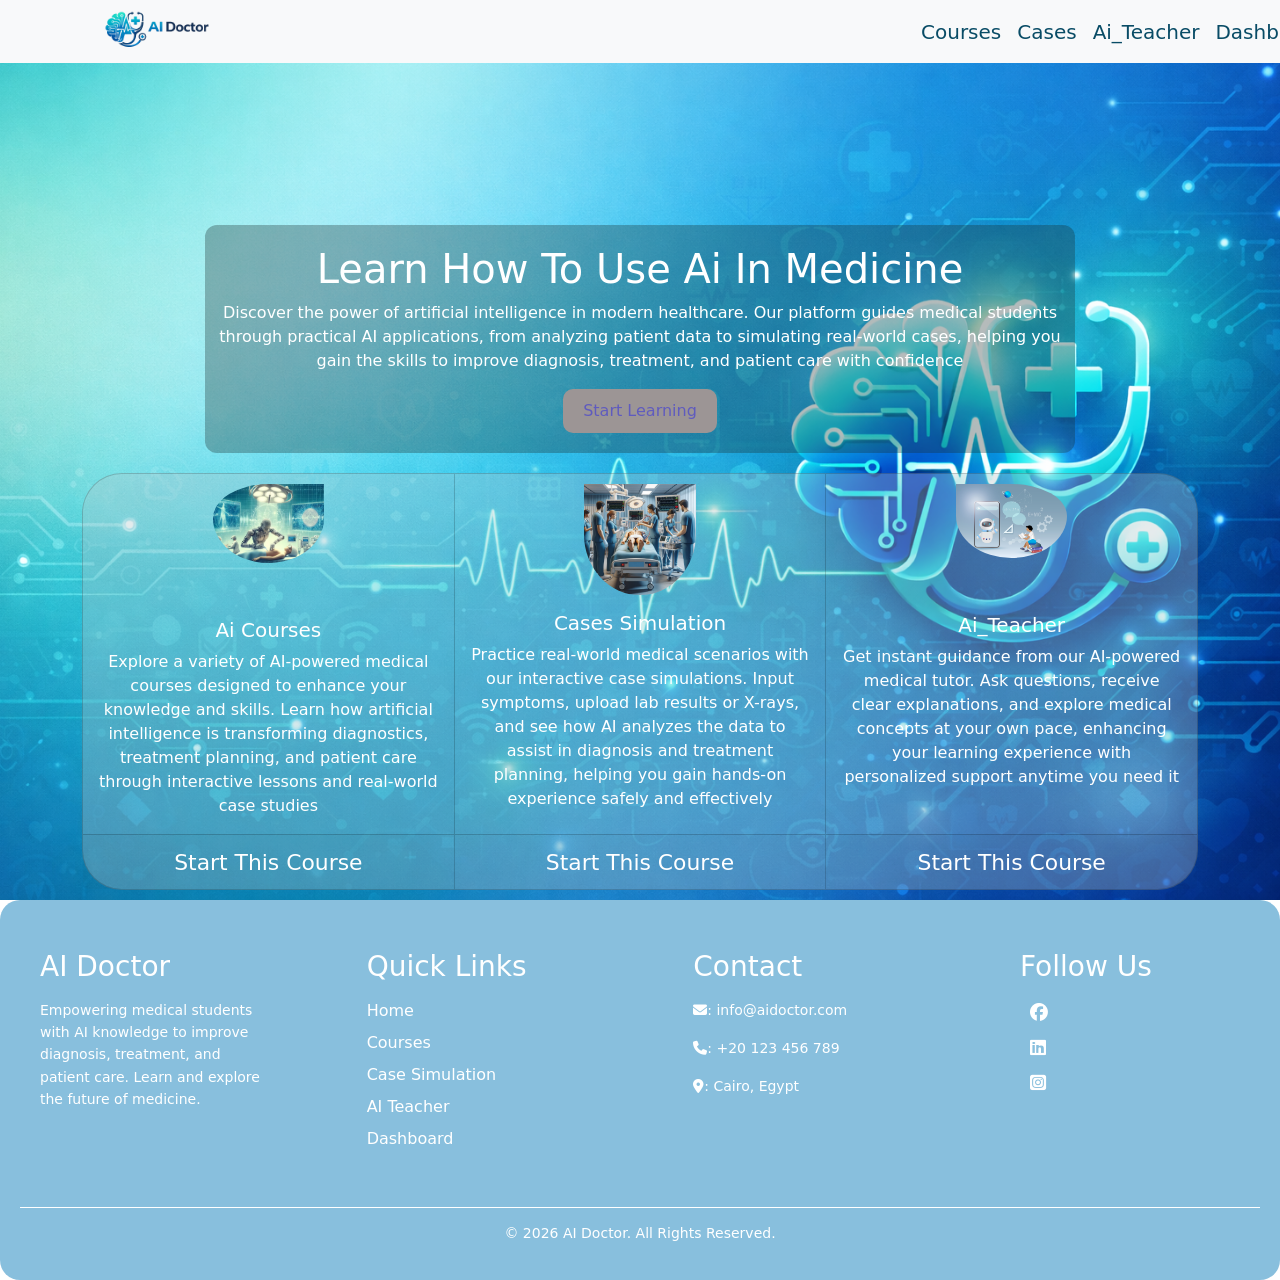
<file: index.html>
<!DOCTYPE html>
<html lang="en">
<head>
    <meta charset="UTF-8">
    <meta name="viewport" content="width=device-width, initial-scale=1.0">
    <title>Ai Doctor</title>
    <link rel="stylesheet" href="./assets/css/bootstrap.min.css">
    <link rel="stylesheet" href="./assets/css/style.css">
    <link rel="icon" type="image/png" href="./assets/iamges/logo.png">
    <link rel="stylesheet" href="https://cdnjs.cloudflare.com/ajax/libs/font-awesome/6.5.0/css/all.min.css">

</head>
<body>
    <nav class="navbar navbar-expand-lg navbar-light bg-light nav">
  <div class="container">
    <a class="navbar-brand" href="index.html" target="_blank"><img src="./assets/iamges/logo.png" alt="logo" class="logo"></a>
    <div class="collapse navbar-collapse" id="navbarNav">
      <ul class="navbar-nav link">
        <li class="nav-item">
          <a class="nav-link " aria-current="page" href="courses.html" target="_blank">Courses</a>
        </li>
        <li class="nav-item">
          <a class="nav-link" href="cases.html" target="_blank">Cases</a>
        </li>
        <li class="nav-item">
          <a class="nav-link" href="Ai_teacher.html" target="_blank">Ai_Teacher</a>
        </li>
        <li class="nav-item">
          <a class="nav-link" href="dashboard.html" target="_blank">Dashboard</a>
        </li>

      </ul>
    </div>
  </div>
</nav>
<div class="content">
  <div class="word">
  <h1>Learn How To Use Ai In Medicine</h1>
  <p>Discover the power of artificial intelligence in modern healthcare. Our platform guides medical students through practical AI applications,
   from analyzing patient data to simulating real-world cases, helping you gain the skills to improve diagnosis, treatment, and patient care with confidence</p>
   <a href="courses.html" target="_blank"><button>Start Learning</button></a>
  </div>
  
  <div class="container">
  <div class="card-group">
  <div class="card cards">
   <img src="./assets/iamges/course.jpg" class="card-img-top image" alt="ai image">
   <div class="card-body keyword">
     <h5 class="card-title">Ai Courses</h5>
     <p class="card-text">Explore a variety of AI-powered medical courses designed to enhance your knowledge and skills. Learn how artificial intelligence is transforming diagnostics, treatment planning,
        and patient care through interactive lessons and real-world case studies</p>
   </div>
   <div class="card-footer button">
    <a href="courses.html" target="_blank" rel="noopener noreferrer"> <small>Start This Course</small></a>
   </div>
  </div>
  <div class="card cards">
   <img src="./assets/iamges/case.png" class="card-img-top image" alt="ai image">
   <div class="card-body">
     <h5 class="card-title">Cases Simulation</h5>
     <p class="card-text">Practice real-world medical scenarios with our interactive case simulations. Input symptoms, upload lab results or X-rays, and see how AI analyzes the data to assist in diagnosis and treatment planning,
        helping you gain hands-on experience safely and effectively</p>
   </div>
   <div class="card-footer button">
     <a href="cases.html" target="_blank" rel="noopener noreferrer"><small>Start This Course</small></a>
   </div>
  </div>
  <div class="card cards">
   <img src="./assets/iamges/teacher.jpg" class="card-img-top image" alt="ai image">
   <div class="card-body keyword">
     <h5 class="card-title">Ai_Teacher</h5>
     <p class="card-text">Get instant guidance from our AI-powered medical tutor. Ask questions, receive clear explanations, and explore medical concepts at your own pace, 
       enhancing your learning experience with personalized support anytime you need it</p>
   </div>
   <div class="card-footer button">
    <a href="Ai_teacher.html" target="_blank" rel="noopener noreferrer"> <small>Start This Course</small></a>
   </div>
  </div>
  </div>

</div>

</div>

<footer class="footer">
  <div class="footer-content">

    <div class="footer-word">
      <h3>AI Doctor</h3>
      <p>
        Empowering medical students with AI knowledge to improve diagnosis,
        treatment, and patient care. Learn and explore the future of medicine.
      </p>
    </div>

    <div class="footer-word">
      <h3>Quick Links</h3>
      <ul>
        <li><a href="index.html">Home</a></li>
        <li><a href="courses.html">Courses</a></li>
        <li><a href="cases.html">Case Simulation</a></li>
        <li><a href="Ai_teacher.html">AI Teacher</a></li>
        <li><a href="dashboard.html">Dashboard</a></li>
      </ul>
    </div>

    <div class="footer-word">
      <h3>Contact</h3>
      <p><i class="fa-solid fa-envelope"></i>: info@aidoctor.com</p>
      <p><i class="fa-solid fa-phone"></i>: +20 123 456 789</p>
      <p><i class="fa-solid fa-location-dot"></i>: Cairo, Egypt</p>
    </div>

    <div class="footer-word">
      <h3>Follow Us</h3>
      <div class="social-icons">
        <a href="#"><i class="fa-brands fa-facebook"></i></a>
        <a href="#"><i class="fa-brands fa-linkedin"></i></a>
        <a href="#"><i class="fa-brands fa-square-instagram"></i></a>
      </div>
    </div>

  </div>

  <div class="footer-bottom">
    <p>&copy; 2026 AI Doctor. All Rights Reserved.</p>
  </div>
</footer>
</body>
</html>
</file>
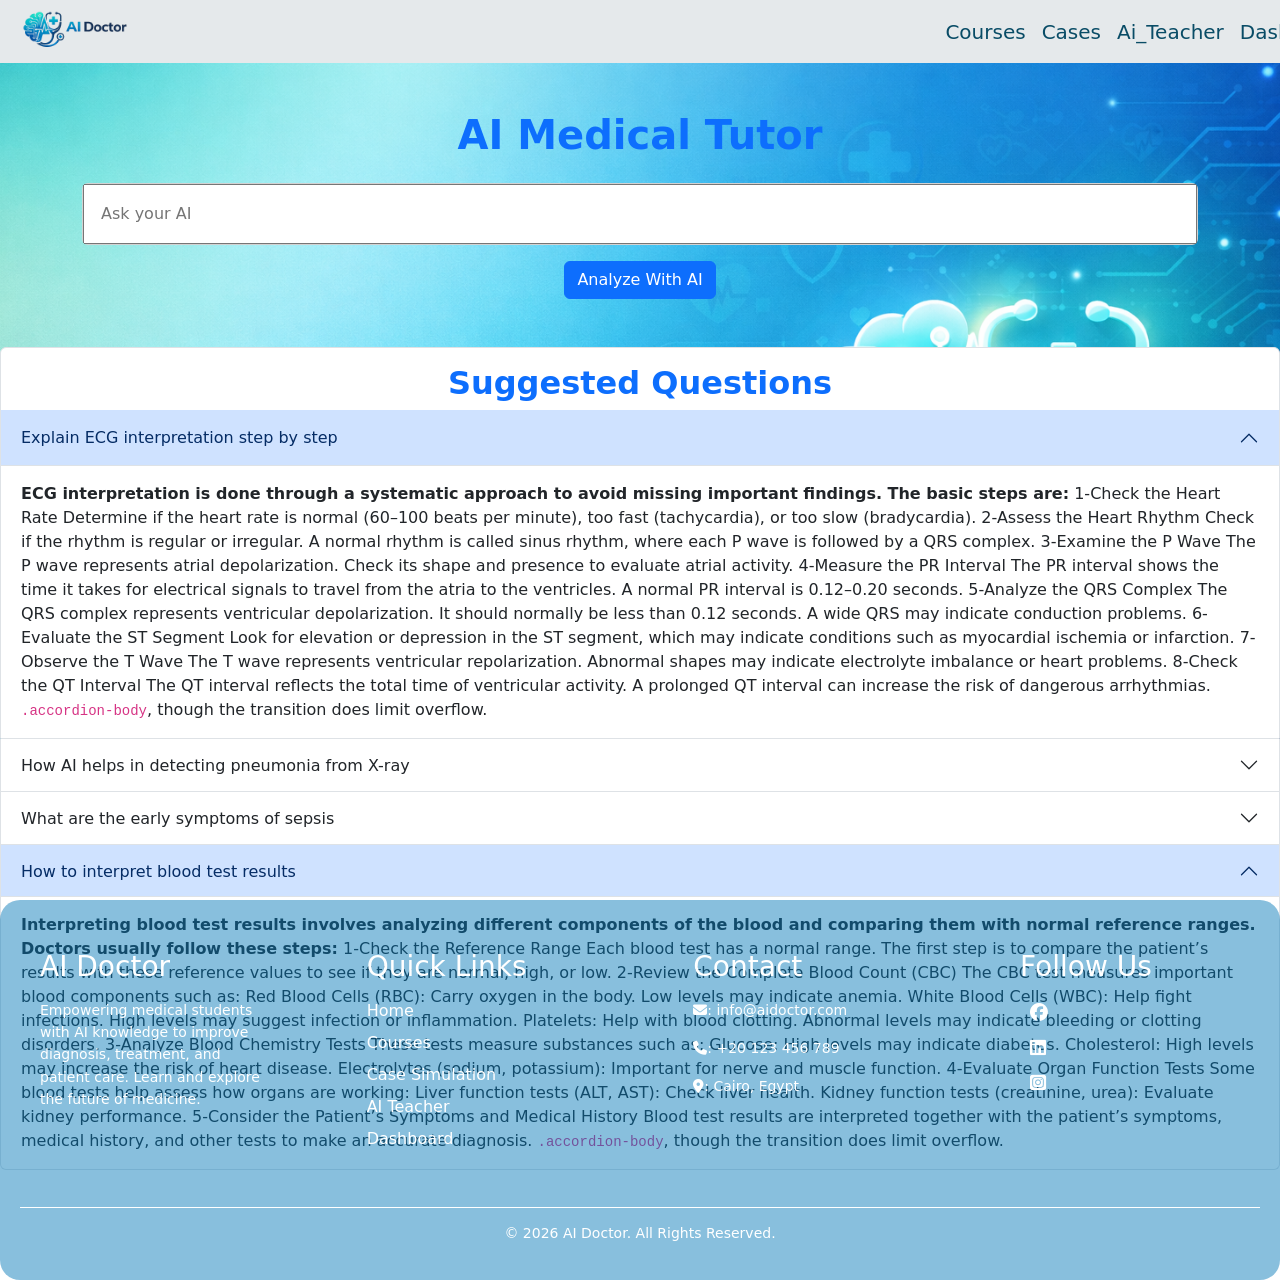
<file: Ai_teacher.html>
<!DOCTYPE html>
<html lang="en">

<head>
    <meta charset="UTF-8">
    <meta name="viewport" content="width=device-width, initial-scale=1.0">
    <title>Ai_Teacher</title>
    <link rel="stylesheet" href="./assets/css/bootstrap.min.css">
    <link rel="stylesheet" href="./assets/css/style.css">
    <link rel="icon" type="image/png" href="./assets/iamges/logo.png">
    <link rel="stylesheet" href="https://cdnjs.cloudflare.com/ajax/libs/font-awesome/6.5.0/css/all.min.css">
</head>

<body>
 <nav class="navbar navbar-expand-lg navbar-light bg-light nav">
  <div class="container-fluid nav">
    <a class="navbar-brand" href="index.html" target="_blank"><img src="./assets/iamges/logo.png" alt="logo" class="logo"></a>
    <button class="navbar-toggler" type="button" data-bs-toggle="collapse" data-bs-target="#navbarNav" aria-controls="navbarNav" aria-expanded="false" aria-label="Toggle navigation">
      <span class="navbar-toggler-icon"></span>
    </button>
    <div class="collapse navbar-collapse" id="navbarNav">
      <ul class="navbar-nav link">
        <li class="nav-item">
          <a class="nav-link" aria-current="page" href="courses.html" target="">Courses</a>
        </li>
        <li class="nav-item">
          <a class="nav-link" href="cases.html" target="_blank">Cases</a>
        </li>
        <li class="nav-item">
          <a class="nav-link" href="Ai_teacher.html" target="_blank">Ai_Teacher</a>
        </li>
        <li class="nav-item">
          <a class="nav-link" href="dashboard.html" target="_blank">Dashboard</a>
        </li>

      </ul>
    </div>
  </div>
</nav>
        <h1 class="title fw-bold text-center mt-5 text-primary  "> AI Medical Tutor</h1>

    <div class="container mt-4">

        <div class="card ">
            <input class="input p-3" type=" text" placeholder="Ask your AI">

            
        </div>

    </div>
    <div class="container gap-2 mt-3 text-center">
  <button class="btn btn-primary " type="button">Analyze With AI</button>
  
</div>



    <div class="accordion mt-5 " id="accordionExample">
        <div class="accordion-item">
            <h2 class="accordion-header">
                <h2 class="suggestion text-center text-primary fw-bold mt-3">Suggested Questions</h2>
                <button class="accordion-button" type="button" data-bs-toggle="collapse" data-bs-target="#collapseOne"
                    aria-expanded="true" aria-controls="collapseOne">
                    Explain ECG interpretation step by step
                </button>
            </h2>
            <div id="collapseOne" class="accordion-collapse collapse show " data-bs-parent="#accordionExample">
                <div class="accordion-body ">
                    <strong>ECG interpretation is done through a systematic approach to avoid missing important
                        findings. The basic steps are:</strong> 1-Check the Heart Rate
                    Determine if the heart rate is normal (60–100 beats per minute), too fast (tachycardia), or too slow
                    (bradycardia).

                    2-Assess the Heart Rhythm
                    Check if the rhythm is regular or irregular. A normal rhythm is called sinus rhythm, where each P
                    wave is followed by a QRS complex.

                    3-Examine the P Wave
                    The P wave represents atrial depolarization. Check its shape and presence to evaluate atrial
                    activity.

                    4-Measure the PR Interval
                    The PR interval shows the time it takes for electrical signals to travel from the atria to the
                    ventricles. A normal PR interval is 0.12–0.20 seconds.

                    5-Analyze the QRS Complex
                    The QRS complex represents ventricular depolarization. It should normally be less than 0.12 seconds.
                    A wide QRS may indicate conduction problems.

                    6-Evaluate the ST Segment
                    Look for elevation or depression in the ST segment, which may indicate conditions such as myocardial
                    ischemia or infarction.

                    7-Observe the T Wave
                    The T wave represents ventricular repolarization. Abnormal shapes may indicate electrolyte imbalance
                    or heart problems.

                    8-Check the QT Interval
                    The QT interval reflects the total time of ventricular activity. A prolonged QT interval can
                    increase the risk of dangerous arrhythmias. <code>.accordion-body</code>, though the transition does
                    limit overflow.
                </div>
            </div>
        </div>
        <div class="accordion-item">
            <h2 class="accordion-header">
                <button class="accordion-button collapsed" type="button" data-bs-toggle="collapse"
                    data-bs-target="#collapseTwo" aria-expanded="false" aria-controls="collapseTwo">
                    How AI helps in detecting pneumonia from X-ray
                </button>
            </h2>
            <div id="collapseTwo" class="accordion-collapse collapse" data-bs-parent="#accordionExample">
                <div class="accordion-body">
                    <strong>Artificial Intelligence (AI) can assist doctors in detecting pneumonia from chest X-ray
                        images by using advanced image analysis and machine learning techniques. The process usually
                        involves the following steps:
                    </strong>
                    1- Image Input
                    The chest X-ray image is uploaded into an AI system trained to analyze medical images.

                    2-Image Processing
                    The AI system enhances the image and identifies important areas such as the lungs and surrounding
                    tissues.

                    3- Pattern Recognition
                    AI models, especially deep learning models, analyze patterns in the X-ray image. They look for
                    abnormalities such as lung opacities, inflammation, or fluid accumulation, which are common signs of
                    pneumonia.

                    4-Comparison with Medical Data
                    The AI compares the image with thousands of previously labeled X-ray images of pneumonia and normal
                    lungs stored in its training dataset.

                    5-Prediction and Probability
                    The system provides a prediction, indicating the likelihood that pneumonia is present, often as a
                    probability score.

                    6- Clinical Support for Doctors
                    The AI highlights suspicious regions in the lungs and helps doctors review the image more quickly
                    and accurately.<code>.accordion-body</code>, though the transition does limit
                    overflow.
                </div>
            </div>
        </div>
        <div class="accordion-item">
            <h2 class="accordion-header">
                <button class="accordion-button collapsed" type="button" data-bs-toggle="collapse"
                    data-bs-target="#collapseThree" aria-expanded="false" aria-controls="collapseThree">
                    What are the early symptoms of sepsis
                </button>
            </h2>
            <div id="collapseThree" class="accordion-collapse collapse" data-bs-parent="#accordionExample">
                <div class="accordion-body">
                    <strong>The symptoms are often described using the
                        acronym TIME:</strong> T — Temperature: Higher or lower than normal. You may have a high fever,
                    shivering, or
                    feel very cold (hypothermia).I — Infection: You may have signs of a recent infection or a procedure
                    (like a cut, a UTI, or pneumonia).M — Mental Decline: Feeling confused, sleepy, slurred speech, or
                    being difficult to wake up.E — Extremely Ill: Patients often describe a "feeling of impending doom"
                    or say, "I feel like I might die."<code>.accordion-body</code>, though the transition does limit
                    overflow.
                </div>
            </div>
        </div>
        <div class="accordion-item">
            <h2 class="accordion-header">
                <button class="accordion-button" type="button" data-bs-toggle="collapse" data-bs-target="#collapseOne"
                    aria-expanded="true" aria-controls="collapseOne">
                    How to interpret blood test results
                </button>
            </h2>
            <div id="collapseOne" class="accordion-collapse collapse show" data-bs-parent="#accordionExample">
                <div class="accordion-body">
                    <strong>Interpreting blood test results involves analyzing different components of the blood and
                        comparing them with normal reference ranges. Doctors usually follow these steps:</strong>
                        1-Check the Reference Range
                    Each blood test has a normal range. The first step is to compare the patient’s results with these
                    reference values to see if they are normal, high, or low.

                    2-Review the Complete Blood Count (CBC)
                    The CBC test measures important blood components such as:

                    Red Blood Cells (RBC): Carry oxygen in the body. Low levels may indicate anemia.

                    White Blood Cells (WBC): Help fight infections. High levels may suggest infection or inflammation.

                    Platelets: Help with blood clotting. Abnormal levels may indicate bleeding or clotting disorders.

                    3-Analyze Blood Chemistry Tests
                    These tests measure substances such as:

                    Glucose: High levels may indicate diabetes.

                    Cholesterol: High levels may increase the risk of heart disease.

                    Electrolytes (sodium, potassium): Important for nerve and muscle function.

                    4-Evaluate Organ Function Tests
                    Some blood tests help assess how organs are working:

                    Liver function tests (ALT, AST): Check liver health.

                    Kidney function tests (creatinine, urea): Evaluate kidney performance.

                    5-Consider the Patient’s Symptoms and Medical History
                    Blood test results are interpreted together with the patient’s symptoms, medical history, and other
                    tests to make an accurate diagnosis. <code>.accordion-body</code>, though the transition does
                    limit overflow.
                </div>
            </div>
        </div>
    </div>
<footer class="footer">
  <div class="footer-content">

    <div class="footer-word">
      <h3>AI Doctor</h3>
      <p>
        Empowering medical students with AI knowledge to improve diagnosis,
        treatment, and patient care. Learn and explore the future of medicine.
      </p>
    </div>

    <div class="footer-word">
      <h3>Quick Links</h3>
      <ul>
        <li><a href="index.html">Home</a></li>
        <li><a href="courses.html">Courses</a></li>
        <li><a href="cases.html">Case Simulation</a></li>
        <li><a href="Ai_teacher.html">AI Teacher</a></li>
        <li><a href="dashboard.html">Dashboard</a></li>
      </ul>
    </div>

    <div class="footer-word">
      <h3>Contact</h3>
      <p><i class="fa-solid fa-envelope"></i>: info@aidoctor.com</p>
      <p><i class="fa-solid fa-phone"></i>: +20 123 456 789</p>
      <p><i class="fa-solid fa-location-dot"></i>: Cairo, Egypt</p>
    </div>

    <div class="footer-word">
      <h3>Follow Us</h3>
      <div class="social-icons">
        <a href="#"><i class="fa-brands fa-facebook"></i></a>
        <a href="#"><i class="fa-brands fa-linkedin"></i></a>
        <a href="#"><i class="fa-brands fa-square-instagram"></i></a>
      </div>
    </div>

  </div>

  <div class="footer-bottom">
    <p>&copy; 2026 AI Doctor. All Rights Reserved.</p>
  </div>
</footer>


<script src="./assets/js/bootstrap.bundle.min.js"></script>
    
</body>

</html>
</file>
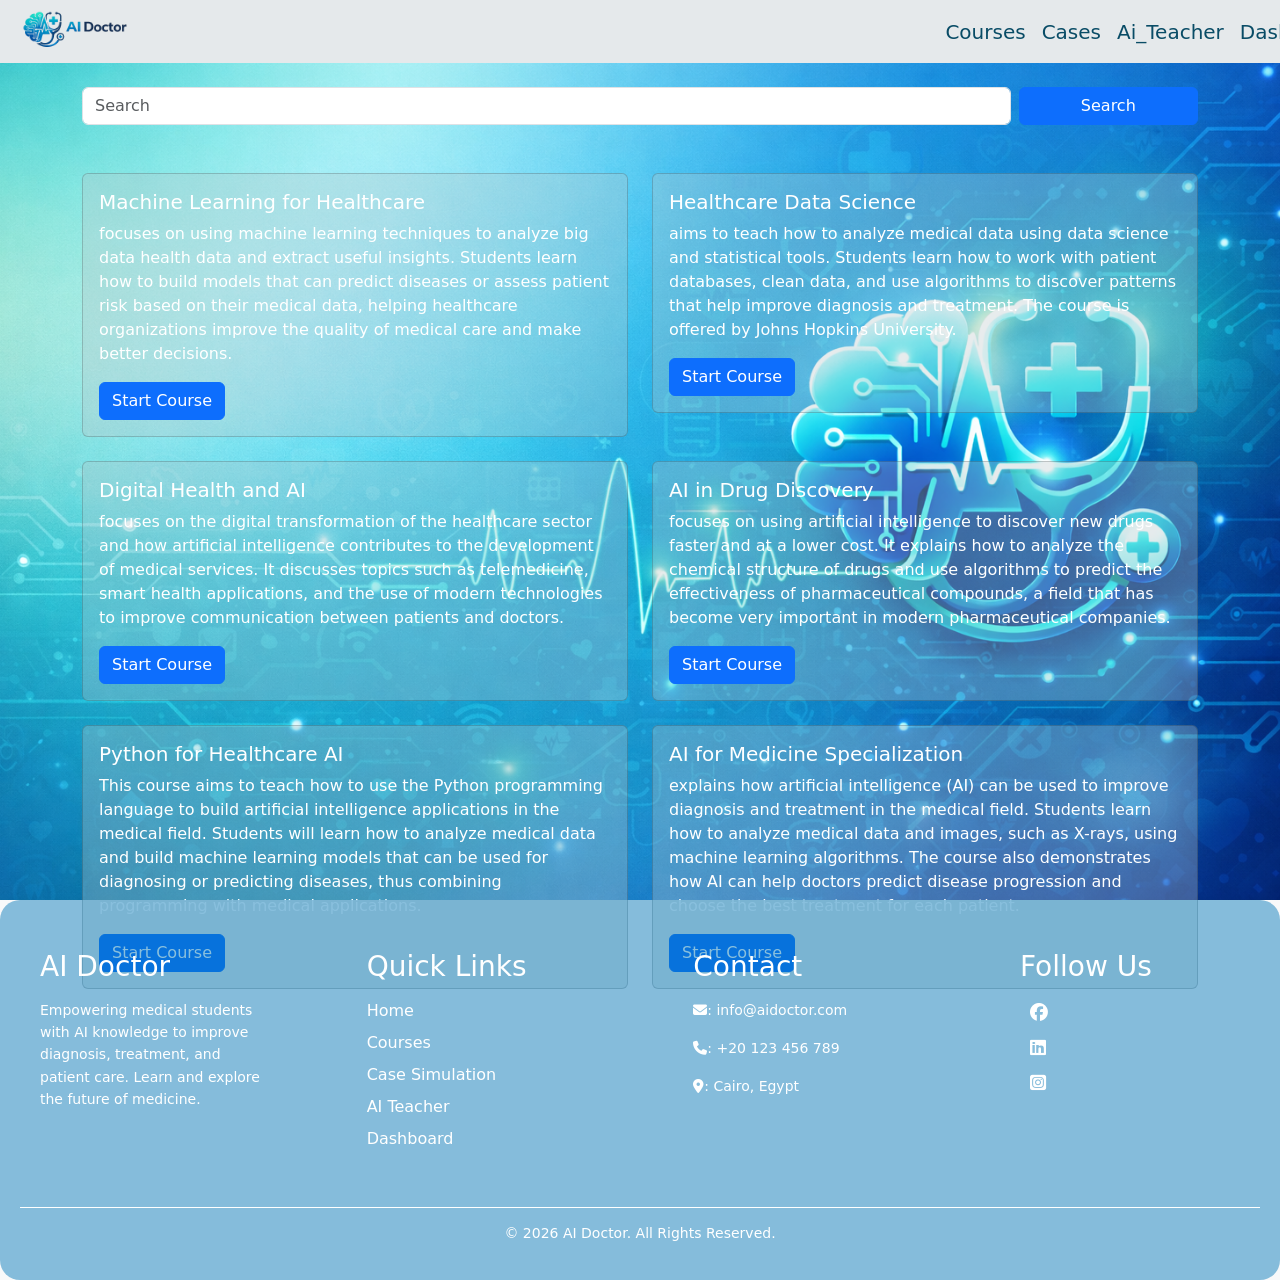
<file: courses.html>
<!DOCTYPE html>
<html lang="en">
<head>
    <meta charset="UTF-8">
    <meta name="viewport" content="width=device-width, initial-scale=1.0">
    <title>courses</title>
     <link rel="stylesheet" href="./assets/css/bootstrap.min.css">
    <link rel="stylesheet" href="./assets/css/style.css">
    <link rel="icon" type="image/png" href="./assets/iamges/logo.png">
    <link rel="stylesheet" href="https://cdnjs.cloudflare.com/ajax/libs/font-awesome/6.5.0/css/all.min.css">

</head>
    <body class="bg-light">
        <!-- Navbar -->
          <nav class="navbar navbar-expand-lg navbar-light bg-light nav">
  <div class="container-fluid nav">
    <a class="navbar-brand" href="index.html" target="_blank"><img src="./assets/iamges/logo.png" alt="logo" class="logo"></a>
    <button class="navbar-toggler" type="button" data-bs-toggle="collapse" data-bs-target="#navbarNav" aria-controls="navbarNav" aria-expanded="false" aria-label="Toggle navigation">
      <span class="navbar-toggler-icon"></span>
    </button>
    <div class="collapse navbar-collapse" id="navbarNav">
      <ul class="navbar-nav link">
        <li class="nav-item">
          <a class="nav-link" aria-current="page" href="courses.html" target="_blank">Courses</a>
        </li>
        <li class="nav-item">
          <a class="nav-link" href="cases.html" target="_blank">Cases</a>
        </li>
        <li class="nav-item">
          <a class="nav-link" href="Ai_teacher.html" target="">Ai_Teacher</a>
        </li>
        <li class="nav-item">
          <a class="nav-link" href="dashboard.html" target="_blank">Dashboard</a>
        </li>

      </ul>
    </div>
  </div>
</nav>
        <!-- Search -->
        <div class="container mt-4">
            <div class="row g-2">
                <div class="col-md-10">
                    <input type="text" class="form-control" placeholder="Search">
                </div>
                <div class="col-md-2">
                    <button class="btn btn-primary w-100">Search</button>
                </div>
            </div>
        </div>


    <!-- Courses -->
    <div class="container mt-5">

        <div class="row g-4">

            <div class="col-md-6">
                <div class="card bgdiv">
                    <div class="card-body">
                        <h5 class="card-title">Machine Learning for Healthcare</h5>
                        <p class="card-text">focuses on using machine learning techniques to analyze big data health
                            data and extract useful insights. Students learn how to build models that can predict
                            diseases or assess patient risk based on their medical data, helping healthcare
                            organizations improve the quality of medical care and make better decisions.</p>
                        <a href="form.html" class="btn btn-primary">Start Course</a>
                    </div>
                </div>
            </div>

            <div class="col-md-6">
                <div class="card bgdiv">
                    <div class="card-body">
                        <h5 class="card-title">Healthcare Data Science</h5>
                        <p class="card-text"> aims to teach how to analyze medical data using data science and
                            statistical tools. Students learn how to work with patient databases, clean data, and use
                            algorithms to discover patterns that help improve diagnosis and treatment. The course is
                            offered by Johns Hopkins University.</p>
                        <a href="form.html" class="btn btn-primary">Start Course</a>
                    </div>
                </div>
            </div>

            <div class="col-md-6">
                <div class="card bgdiv">
                    <div class="card-body">
                        <h5 class="card-title">Digital Health and AI</h5>
                        <p class="card-text"> focuses on the digital transformation of the healthcare sector and how
                            artificial intelligence contributes to the development of medical services. It discusses
                            topics such as telemedicine, smart health applications, and the use of modern technologies
                            to improve communication between patients and doctors.</p>
                        <a href="form.html" class="btn btn-primary">Start Course</a>
                    </div>
                </div>
            </div>

            <div class="col-md-6">
                <div class="card bgdiv">
                    <div class="card-body">
                        <h5 class="card-title">AI in Drug Discovery</h5>
                        <p class="card-text"> focuses on using artificial intelligence to discover new drugs faster and
                            at a lower cost. It explains how to analyze the chemical structure of drugs and use
                            algorithms to predict the effectiveness of pharmaceutical compounds, a field that has become
                            very important in modern pharmaceutical companies.</p>
                        <a href="form.html" class="btn btn-primary">Start Course</a>
                    </div>
                </div>
            </div>

            <div class="col-md-6">
                <div class="card bgdiv">
                    <div class="card-body">
                        <h5 class="card-title">Python for Healthcare AI</h5>
                        <p class="card-text"> This course aims to teach how to use the Python programming language to
                            build artificial intelligence applications in the medical field. Students will learn how to
                            analyze medical data and build machine learning models that can be used for diagnosing or
                            predicting diseases, thus combining programming with medical applications.</p>
                        <a href="form.html" class="btn btn-primary">Start Course</a>
                    </div>
                </div>
            </div>
            <div class="col-md-6">
                <div class="card bgdiv">
                    <div class="card-body">
                        <h5 class="card-title">AI for Medicine Specialization</h5>
                        <p class="card-text">explains how artificial intelligence (AI) can be used to improve diagnosis and treatment in the medical field. Students learn how to analyze medical data and images, such as X-rays, using machine learning algorithms. The course also demonstrates how AI can help doctors predict disease progression and choose the best treatment for each patient.</p>
                        <a href="form.html" class="btn btn-primary">Start Course</a>
                    </div>
                </div>
            </div>



        </div>
    </div>

       
 <footer class="footer">
  <div class="footer-content">

    <div class="footer-word">
      <h3>AI Doctor</h3>
      <p>
        Empowering medical students with AI knowledge to improve diagnosis,
        treatment, and patient care. Learn and explore the future of medicine.
      </p>
    </div>

    <div class="footer-word">
      <h3>Quick Links</h3>
      <ul>
        <li><a href="index.html">Home</a></li>
        <li><a href="courses.html">Courses</a></li>
        <li><a href="cases.html">Case Simulation</a></li>
        <li><a href="Ai_teacher.html">AI Teacher</a></li>
        <li><a href="dashboard.html">Dashboard</a></li>
      </ul>
    </div>

    <div class="footer-word">
      <h3>Contact</h3>
      <p><i class="fa-solid fa-envelope"></i>: info@aidoctor.com</p>
      <p><i class="fa-solid fa-phone"></i>: +20 123 456 789</p>
      <p><i class="fa-solid fa-location-dot"></i>: Cairo, Egypt</p>
    </div>

    <div class="footer-word">
      <h3>Follow Us</h3>
      <div class="social-icons">
        <a href="#"><i class="fa-brands fa-facebook"></i></a>
        <a href="#"><i class="fa-brands fa-linkedin"></i></a>
        <a href="#"><i class="fa-brands fa-square-instagram"></i></a>
      </div>
    </div>

  </div>

  <div class="footer-bottom">
    <p>&copy; 2026 AI Doctor. All Rights Reserved.</p>
  </div>
</footer>


</body>
</html>
</file>
<file: assets/css/style.css>
body{
    background-image: url("../iamges/bacground.png");
    background-position: center;
    background-size: cover;
    background-repeat: no-repeat;
    background-attachment: fixed;
}

.nav{
  height: 7vh;
    background-color: rgba(186, 200, 201, 0.32);
}

.logo{
    width: 150px;
    transition: all 1s ease-in;
}

.logo:hover{
    transform: scaleX(1.2);
}

.link{
    margin-left: 70%;
    font-size: 20px;
}

.link a{
    color: rgb(9, 76, 102);
}

.content{
    position: absolute;
    top: 25%;
    text-align: center;
}

.word{
    width: 68%;
    margin: auto;
    margin-bottom: 20px;
    color: white;
    background-color: rgb(25 44 45 / 32%);
    border-radius: 12px;
    padding-top: 20px;
}

.word button{
    border: none;
    border-radius: 10px;
    padding: 10px 20px;
    color: rgba(0, 0, 255, 0.39);
    transition: all 1s ease-in-out;
    background-color: rgb(156, 149, 149);
    margin-bottom: 20px;
}

.word button:hover{
    color: rgb(7, 80, 114);
    transform: scale(1.1);
}

.image{
    width: 30%;
    margin: auto;
    padding-top: 10px;
    border-radius: 50%;
}

.cards{
        background-color: rgba(186, 200, 201, 0.32);
    border-radius: 40px;
    color: white;
}
.bgdiv{
      background-color: rgba(186, 200, 201, 0.32);
      color: white;
}
.keyword{
    padding-top: 55px;
}

.button a{
    font-size: 25px;
    text-decoration: none;
    color: white;
    transition: all 2s ease;
}

.button a:hover{
    color: rgb(6, 57, 66);
}

.footer {
  background-color: #0076b677;
  color: white;
  padding: 50px 20px 20px;
  position: absolute;
  top: 100%;
  width: 100%;
  border-radius: 20px;
}

.footer-content {
  display: flex;
  flex-wrap: wrap;
  justify-content: space-between;
  max-width: 1200px;
  margin: auto;
}

.footer-word {
  width: 220px;
  margin-bottom: 20px;
}

.footer-word h3 {
  margin-bottom: 15px;
}

.footer-word p {
  line-height: 1.6;
  font-size: 14px;
}

.footer-word ul {
  list-style: none;
  padding: 0;
}

.footer-word ul li {
  margin-bottom: 8px;
}

.footer-word ul li a {
  text-decoration: none;
  color: white;
  transition: 0.3s;
}

.footer-word ul li a:hover {
  color: #2EC4B6;
}

.social-icons a {
  display: block;
  text-decoration: none;
  color: white;
  margin-bottom: 8px;
  transition:all 1s ease-in;
  font-size: 18px;
  margin-left: 10px;
}

.social-icons a:hover {
  color: #2EC4B6;
  transform: scale(1.1);
}

.footer-bottom {
  text-align: center;
  border-top: 1px solid white;
  margin-top: 20px;
  padding-top: 15px;
  font-size: 14px;
}

/*dashboard*/
.all{
 background-image: url('../img/d157e504-15c0-49e4-a010-75ec4d48088f.png');
 background-repeat: no-repeat;
 background-position: center center;
 background-size: cover;
}
.all img{
 transition: all 0.6s ease-out 0.2s;
}
.all img:hover{
 transform:scale(1.1) ;
}
.all button:hover{
 box-shadow: 0 8px 20px rgba(0, 0, 0, 0.25);
}

/*form*/
.login {
 background-image: url('../img/d157e504-15c0-49e4-a010-75ec4d48088f.png');
 background-repeat: no-repeat;
 background-position: center;
 background-size: cover;
 height: 100vh;
}
.login .info{
 display: flex;
 justify-content: center;
 align-items: center;
 height: 100vh;
 text-align: center;
}
</file>
